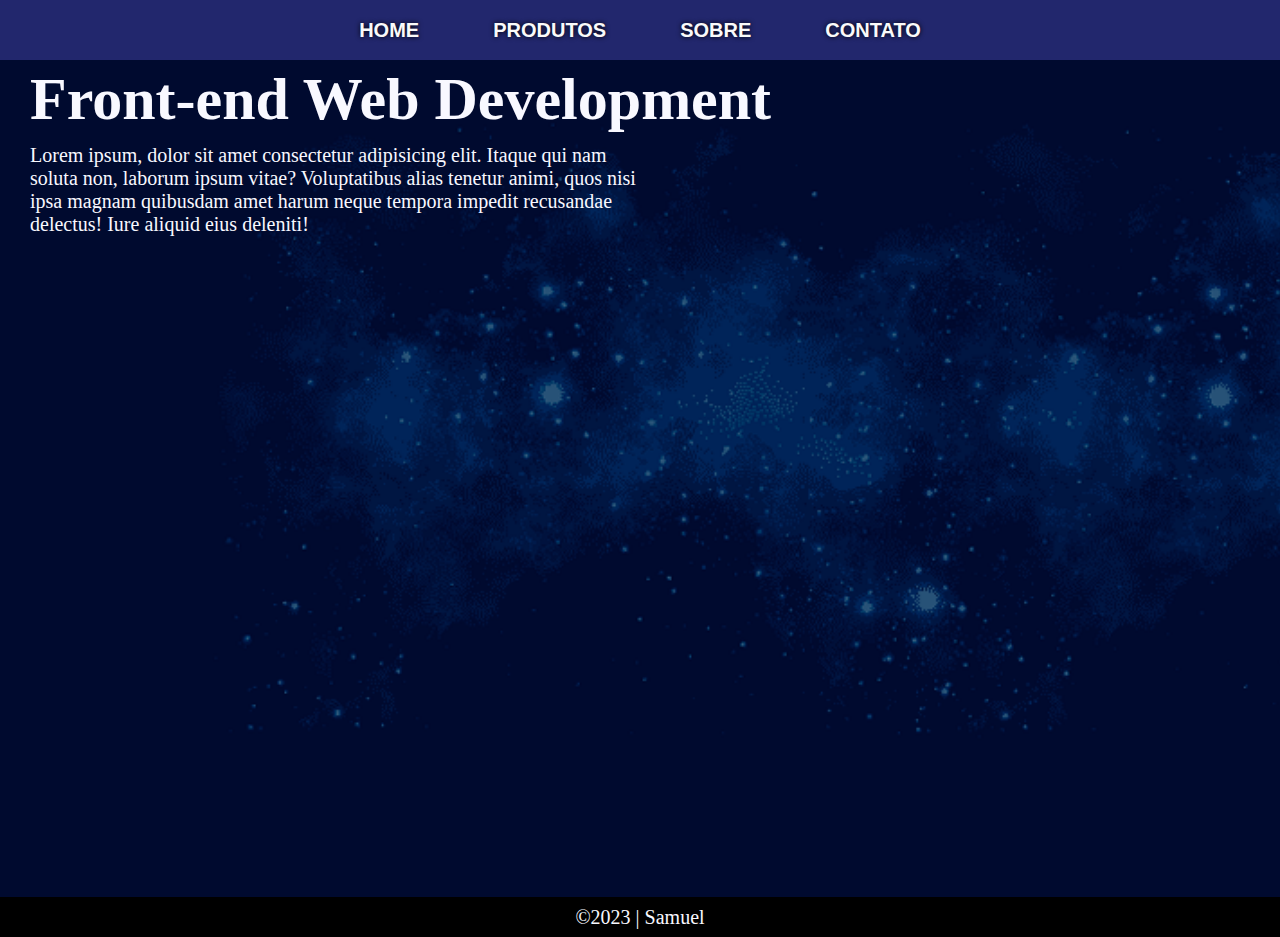
<file: index.html>
<html lang="pt-br">

<head>
    <meta charset="UTF-8">
    <meta name="viewport" content="width=device-width, initial-scale=1.0">
    <title>Document</title>
    <link rel="stylesheet" href="/css/style.css">
</head>

<body>
    <div class="container">
        <header>
            <nav>

                <div class="navbar">
                    <ul>
                        <li><a href="index.html">Home</a></li>
                        <li><a href="produtos.html">Produtos</a></li>
                        <li><a href="index.html">Sobre</a></li>
                        <li><a href="index.html">Contato</a></li>
                    </ul>
                </div>
            </nav>
        </header>
        <main>
            <div class="banner">

                <h1>Front-end Web Development</h1>
                <p class="no-mobile">Lorem ipsum, dolor sit amet consectetur adipisicing elit. Itaque qui nam<br>soluta non, laborum ipsum vitae? Voluptatibus alias tenetur animi, quos nisi<br>ipsa magnam quibusdam amet harum neque tempora impedit recusandae<br>delectus!
                    Iure aliquid eius deleniti!</p>
                <p class="mobile">Lorem ipsum, dolor sit amet consectetur adipisicing elit. Itaque qui namsoluta non, laborum ipsum vitae? Voluptatibus alias tenetur animi, quos nisi ipsa magnam quibusdam amet harum neque tempora impedit recusandae delectus! Iure aliquid
                    eius deleniti!</p>

            </div>
        </main>
        <footer>
            <p>&copy;2023 | Samuel</p>
        </footer>
    </div>

</body>

</html>
</file>
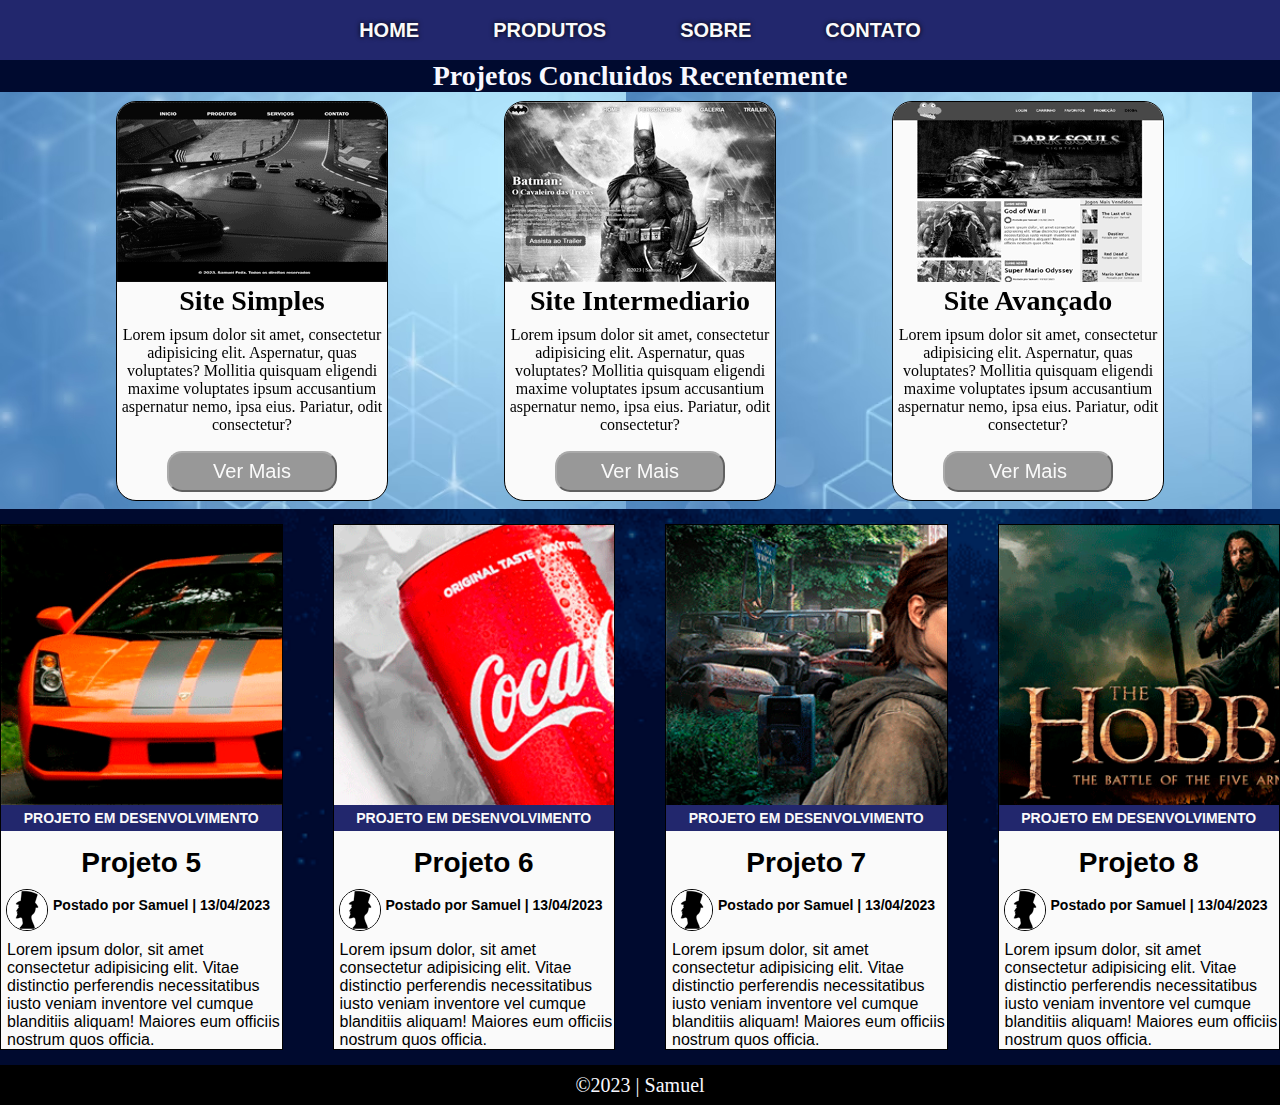
<file: produtos.html>
<html lang="pt-br">

<head>
    <meta charset="UTF-8">
    <meta name="viewport" content="width=device-width, initial-scale=1.0">
    <title>Document</title>
    <link rel="stylesheet" href="css/style-2.css">
</head>

<body>
    <div class="container">
        <header>
            <nav>

                <div class="navbar">
                    <ul>
                        <li><a href="index.html">Home</a></li>
                        <li><a href="produtos.html">Produtos</a></li>
                        <li> <a href="index.html">Sobre</a></li>
                        <li> <a href="index.html">Contato</a></li>
                    </ul>
                </div>
            </nav>
        </header>
        <main>
            <h1>Projetos Concluidos Recentemente</h1>
            <section class="banner">
                <article class="card-1">
                    <img src="/assets/1-card.gif" alt="site-simples">
                    <h2>Site Simples</h2>
                    <p>Lorem ipsum dolor sit amet, consectetur adipisicing elit. Aspernatur, quas voluptates? Mollitia quisquam eligendi maxime voluptates ipsum accusantium aspernatur nemo, ipsa eius. Pariatur, odit consectetur?</p>
                    <button>Ver Mais</button>
                </article>
                <article class="card-2">
                    <img src="/assets/2-card.gif" alt="site-intermediario">
                    <h2>Site Intermediario</h2>
                    <p>Lorem ipsum dolor sit amet, consectetur adipisicing elit. Aspernatur, quas voluptates? Mollitia quisquam eligendi maxime voluptates ipsum accusantium aspernatur nemo, ipsa eius. Pariatur, odit consectetur?</p>
                    <button><a href="https://samuel-felix.github.io/Novo-Repositorio/" target="_blank">Ver Mais</a></button>

                </article>
                <article class="card-3">
                    <img src="/assets/3-card.gif" alt="">
                    <h2>Site Avançado</h2>
                    <p>Lorem ipsum dolor sit amet, consectetur adipisicing elit. Aspernatur, quas voluptates? Mollitia quisquam eligendi maxime voluptates ipsum accusantium aspernatur nemo, ipsa eius. Pariatur, odit consectetur?</p>
                    <button>Ver Mais</button>

                </article>
            </section>

            <section class="information">
                <article class="projeto">

                    <div class="projeto1">

                    </div>
                    <div class="text">
                        <h2>Projeto em Desenvolvimento</h2>
                        <h3>Projeto 5</h3>
                        <div class="author">
                            <img src="assets/autor.gif" alt="Samuel">
                            <h6>Postado por Samuel | 13/04/2023</h6>
                        </div>
                        <p>Lorem ipsum dolor, sit amet consectetur adipisicing elit. Vitae distinctio perferendis necessitatibus iusto veniam inventore vel cumque blanditiis aliquam! Maiores eum officiis nostrum quos officia.</p>
                    </div>

                </article>
                <article class="projeto">

                    <div class="projeto6">

                    </div>
                    <div class="text">
                        <h2>Projeto em Desenvolvimento</h2>
                        <h3>Projeto 6</h3>
                        <div class="author">
                            <img src="assets/autor.gif" alt="Samuel">
                            <h6>Postado por Samuel | 13/04/2023</h6>
                        </div>
                        <p>Lorem ipsum dolor, sit amet consectetur adipisicing elit. Vitae distinctio perferendis necessitatibus iusto veniam inventore vel cumque blanditiis aliquam! Maiores eum officiis nostrum quos officia.</p>
                    </div>

                </article>

                <article class="projeto">

                    <div class="projeto7">

                    </div>
                    <div class="text">
                        <h2>Projeto em Desenvolvimento</h2>
                        <h3>Projeto 7</h3>
                        <div class="author">
                            <img src="assets/autor.gif" alt="Samuel">
                            <h6>Postado por Samuel | 13/04/2023</h6>
                        </div>
                        <p>Lorem ipsum dolor, sit amet consectetur adipisicing elit. Vitae distinctio perferendis necessitatibus iusto veniam inventore vel cumque blanditiis aliquam! Maiores eum officiis nostrum quos officia.</p>
                    </div>

                </article>
                <article class="projeto">

                    <div class="projeto8">

                    </div>
                    <div class="text">
                        <h2>Projeto em Desenvolvimento</h2>
                        <h3>Projeto 8</h3>
                        <div class="author">
                            <img src="assets/autor.gif" alt="Samuel">
                            <h6>Postado por Samuel | 13/04/2023</h6>
                        </div>
                        <p>Lorem ipsum dolor, sit amet consectetur adipisicing elit. Vitae distinctio perferendis necessitatibus iusto veniam inventore vel cumque blanditiis aliquam! Maiores eum officiis nostrum quos officia.</p>
                    </div>

                </article>


            </section>

        </main>
        <footer>
            <p>&copy;2023 | Samuel</p>
        </footer>
    </div>
</body>

</html>
</file>
<file: css/style.css>
/* Arquivo css criado por Samuel 28 de Março de 2023 versão 1.0 */

* {
    margin: 0;
    padding: 0;
}

body {
    width: 100%;
    height: 100vh;
}


/* edita o menu do header  */

header {
    width: 100%;
    height: 60px;
    background-color: #22276d;
    display: flex;
    justify-content: center;
}

nav {
    width: 100%;
    display: flex;
    align-items: center;
    justify-content: center;
}

.navbar ul {
    width: 100%;
    display: flex;
    justify-content: space-evenly;
    gap: 60px;
    list-style-type: none;
}

.navbar ul li a {
    font-size: 20px;
    font-family: sans-serif;
    font-weight: bold;
    gap: 20px;
    color: #fafafa;
    text-transform: uppercase;
    transition: 0.6s;
    padding: 7px;
    text-shadow: 0px 0px 5px #000000;
}

.navbar li a:hover {
    transform: scale(1.1);
    color: rgb(32, 218, 218);
    background-color: rgba(0, 0, 0, 0.616);
    text-shadow: 0px 0px 5px #000000;
    transition: 0.5s;
    border-radius: 10px;
    cursor: pointer;
}

a {
    text-decoration: none;
    color: #fafafa;
}

a:visited {
    color: #fafafa;
}


/* edita o main */

.container {
    box-sizing: border-box;
}

main {
    width: 100%;
}

main .banner {
    background-image: url(../assets/fundo-home-2.png);
    background-size: cover;
    background-repeat: no-repeat;
    width: 100%;
    height: 837px;
}

main h1 {
    color: ghostwhite;
    font-size: 60px;
    padding: 5px 0 0 30px;
}

main p {
    font-size: 20px;
    color: ghostwhite;
    padding: 10px 0 0 30px;
}

.mobile {
    display: none;
}


/* edita o footer  */

footer {
    width: 100%;
    height: 40px;
    margin-bottom: 0;
    background-color: black;
    margin-bottom: 0px;
}

footer p {
    color: ghostwhite;
    font-size: 20px;
    text-align: center;
    padding-top: 9px;
}


/* versão tablet  */

@media(max-width: 1024px) {
    body {
        width: 100%;
    }
    .container {
        height: 720px;
    }
    main {
        height: 620px;
    }
    main .banner {
        height: 620px;
    }
}


/* versão mobile  */

@media (max-width: 425px) {
    .container {
        width: 100%;
    }
    .navbar ul {
        gap: 20px;
        list-style-type: none;
    }
    .navbar ul li a {
        font-size: 15px;
        color: #fafafa;
        text-shadow: 0px 0px 5px #000000;
    }
    main h1 {
        font-size: 50px;
        padding: 5px 0 0 5px;
        text-align: center;
    }
    main p {
        padding: 70px 0 0 5px;
        font-size: 30px;
        text-align: center;
    }
    .no-mobile {
        display: none;
    }
    .mobile {
        display: block;
    }
}
</file>
<file: css/style-2.css>
/* Arquivo css criado por Samuel 28 de Março de 2023 versão 1.0 */
    
    * {
        margin: 0;
        padding: 0;
    }
    
    body {
        width: 100%;
        height: 100vh;
    }
    /* edita o menu do header  */
    
    header {
        width: 100%;
        height: 60px;
        background-color: #22276d;
        display: flex;
        justify-content: center;
    }
    
    nav {
        width: 100%;
        display: flex;
        align-items: center;
        justify-content: center;
    }
    
    .navbar ul {
        width: 100%;
        display: flex;
        justify-content: space-evenly;
        gap: 60px;
        list-style-type: none;
    }
    
    .navbar ul li a {
        font-size: 20px;
        font-family: sans-serif;
        font-weight: bold;
        gap: 20px;
        color: #fafafa;
        text-transform: uppercase;
        transition: 0.6s;
        padding: 7px;
        text-shadow: 0px 0px 5px #000000;
    }
    
    .navbar li a:hover {
        transform: scale(1.1);
        color: rgb(32, 218, 218);
        background-color: rgba(0, 0, 0, 0.616);
        text-shadow: 0px 0px 5px #000000;
        transition: 0.5s;
        border-radius: 10px;
        cursor: pointer;
    }
    
    a {
        text-decoration: none;
        color: #fafafa;
    }
    
    a:visited {
        color: #fafafa;
    }
    /* edita o main  */
    
    .container {
        box-sizing: border-box;
    }
    
    main {
        width: 100%;
        background-image: url(../assets/fundo-home-2.png);
        background-size: cover;
        background-repeat: no-repeat;
    }
    
    main h1 {
        text-align: center;
        font-size: 28px;
        color: ghostwhite;
        text-shadow: 0 0 0 5px;
    }
    
    main .banner {
        display: flex;
        justify-content: space-evenly;
        align-items: center;
        height: 417px;
        background-image: url(../assets/fundo.avif);
    }
    
    a {
        text-decoration: none;
        color: #fafafa;
    }
    
    a:visited {
        color: #fafafa;
    }
    
    .card-1,
    .card-2,
    .card-3 {
        text-align: center;
        width: 270px;
        border: 1px solid #000000;
        border-radius: 20px;
        background-color: #fafafa;
        overflow: hidden;
        height: 398px;
        filter: grayscale(100%);
        transition: 1.1s;
    }
    
    .card-1 h2,
    .card-2 h2,
    .card-3 h2 {
        padding-top: 3px;
        font-size: 28px;
    }
    
    .card-1 p,
    .card-2 p,
    .card-3 p {
        padding-top: 9px;
    }
    
    article:hover {
        transition: 0.5s;
        filter: grayscale(0%);
    }
    
    .information {
        display: flex;
        gap: 50px;
        justify-content: center;
    }
    
    .projeto {
        flex-direction: column;
        overflow: hidden;
        margin: 15px 0px;
        width: 90%;
        border: 1px solid black;
        background-color: #fafafa;
    }
    
    .projeto1,
    .projeto6,
    .projeto7,
    .projeto8 {
        height: 280px;
        width: 100%;
        background-repeat: no-repeat;
        background-size: cover;
    }
    
    .projeto1 {
        background-image: url(../assets/projeto-1.gif);
    }
    
    .projeto6 {
        background-image: url(../assets/projeto-6.gif);
    }
    
    .projeto7 {
        background-image: url(../assets/projeto-7.gif);
    }
    
    .projeto8 {
        background-image: url(../assets/projeto-8.gif);
    }
    
    .text h2 {
        font-family: sans-serif;
        font-size: 14px;
        font-weight: bold;
        text-transform: uppercase;
        color: #fafafa;
        background-color: #22276d;
        padding: 5px;
        text-align: center;
    }
    
    .author {
        display: flex;
        margin: 10px 0px;
    }
    
    .author img {
        border-radius: 50%;
        margin: 0 5px 0 5px;
        border: 1px solid black;
    }
    
    .author h6 {
        font-family: 'Lucida Sans', 'Lucida Sans Regular', 'Lucida Grande', 'Lucida Sans Unicode', Geneva, Verdana, sans-serif;
        line-height: 32px;
        text-align: center;
        font-size: 14px;
    }
    
    .projeto p {
        margin-left: 6px;
        font-family: 'Lucida Sans', 'Lucida Sans Regular', 'Lucida Grande', 'Lucida Sans Unicode', Geneva, Verdana, sans-serif;
        font-size: 16px;
    }
    
    .text h3 {
        font-family: 'Lucida Sans', 'Lucida Sans Regular', 'Lucida Grande', 'Lucida Sans Unicode', Geneva, Verdana, sans-serif;
        font-size: 28px;
        color: #000000;
        text-align: center;
        padding-top: 16px;
    }
    
    button {
        border-radius: 15px;
        color: #fafafa;
        background-color: #56b162;
        border-color: #62c56f;
        font-size: 20px;
        width: 170px;
        padding: 7px;
        margin: 17px 0px 0px 0px;
        cursor: pointer;
        text-align: center;
        transition: 0.5s;
    }
    /* edita o footer  */
    
    footer {
        width: 100%;
        height: 40px;
        margin-bottom: 0;
        background-color: black;
        margin-bottom: 0px;
    }
    
    footer p {
        color: ghostwhite;
        font-size: 20px;
        text-align: center;
        padding-top: 9px;
    }
    /* versão tablet */
    
    @media(max-width: 1024px) {
        .information {
            flex-wrap: wrap;
        }
        .projeto {
            max-width: 430px;
        }
    }
    
    @media (max-width:768px) {
        .banner {
            min-height: 470px;
        }
        .card-1,
        .card-2,
        .card-3 {
            width: 227px;
            border-radius: 20px;
            height: 428px;
        }
    }
    /* versão mobile  */
    
    @media (max-width: 425px) {
        .container {
            width: 100%;
        }
        .navbar ul {
            gap: 20px;
            list-style-type: none;
        }
        .navbar ul li a {
            font-size: 15px;
            color: #fafafa;
            text-shadow: 0px 0px 5px #000000;
        }
        main h1 {
            font-size: 25px;
            padding-top: 5px;
        }
        main .banner {
            display: flex;
            flex-direction: column;
            justify-content: space-evenly;
            align-items: center;
            height: 1400px;
            background-image: none;
        }
        .information {
            width: 100%;
            display: flex;
            flex-direction: column;
            align-items: center;
        }
        .projeto {
            width: 90%;
        }
        .projeto8 {
            background-position-x: -20px;
        }
        .author {
            height: 30px;
        }
    }
</file>
